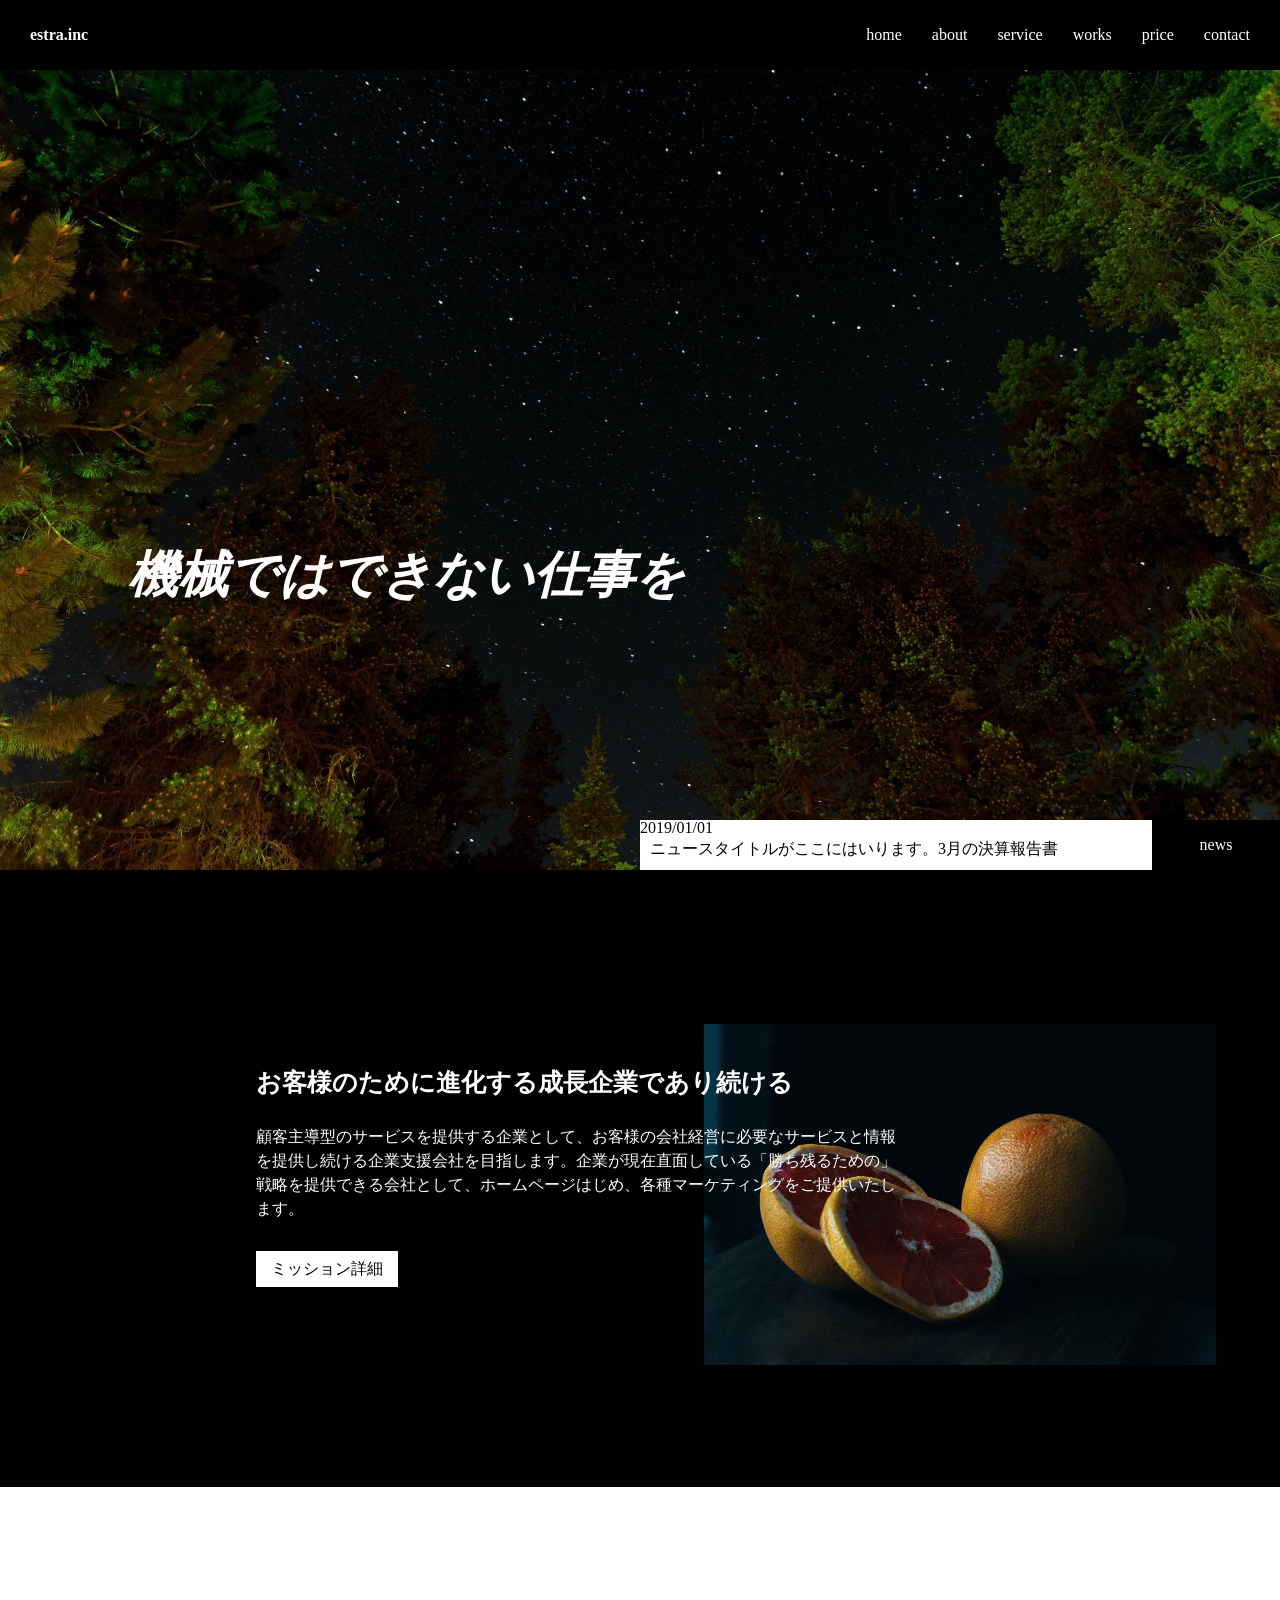
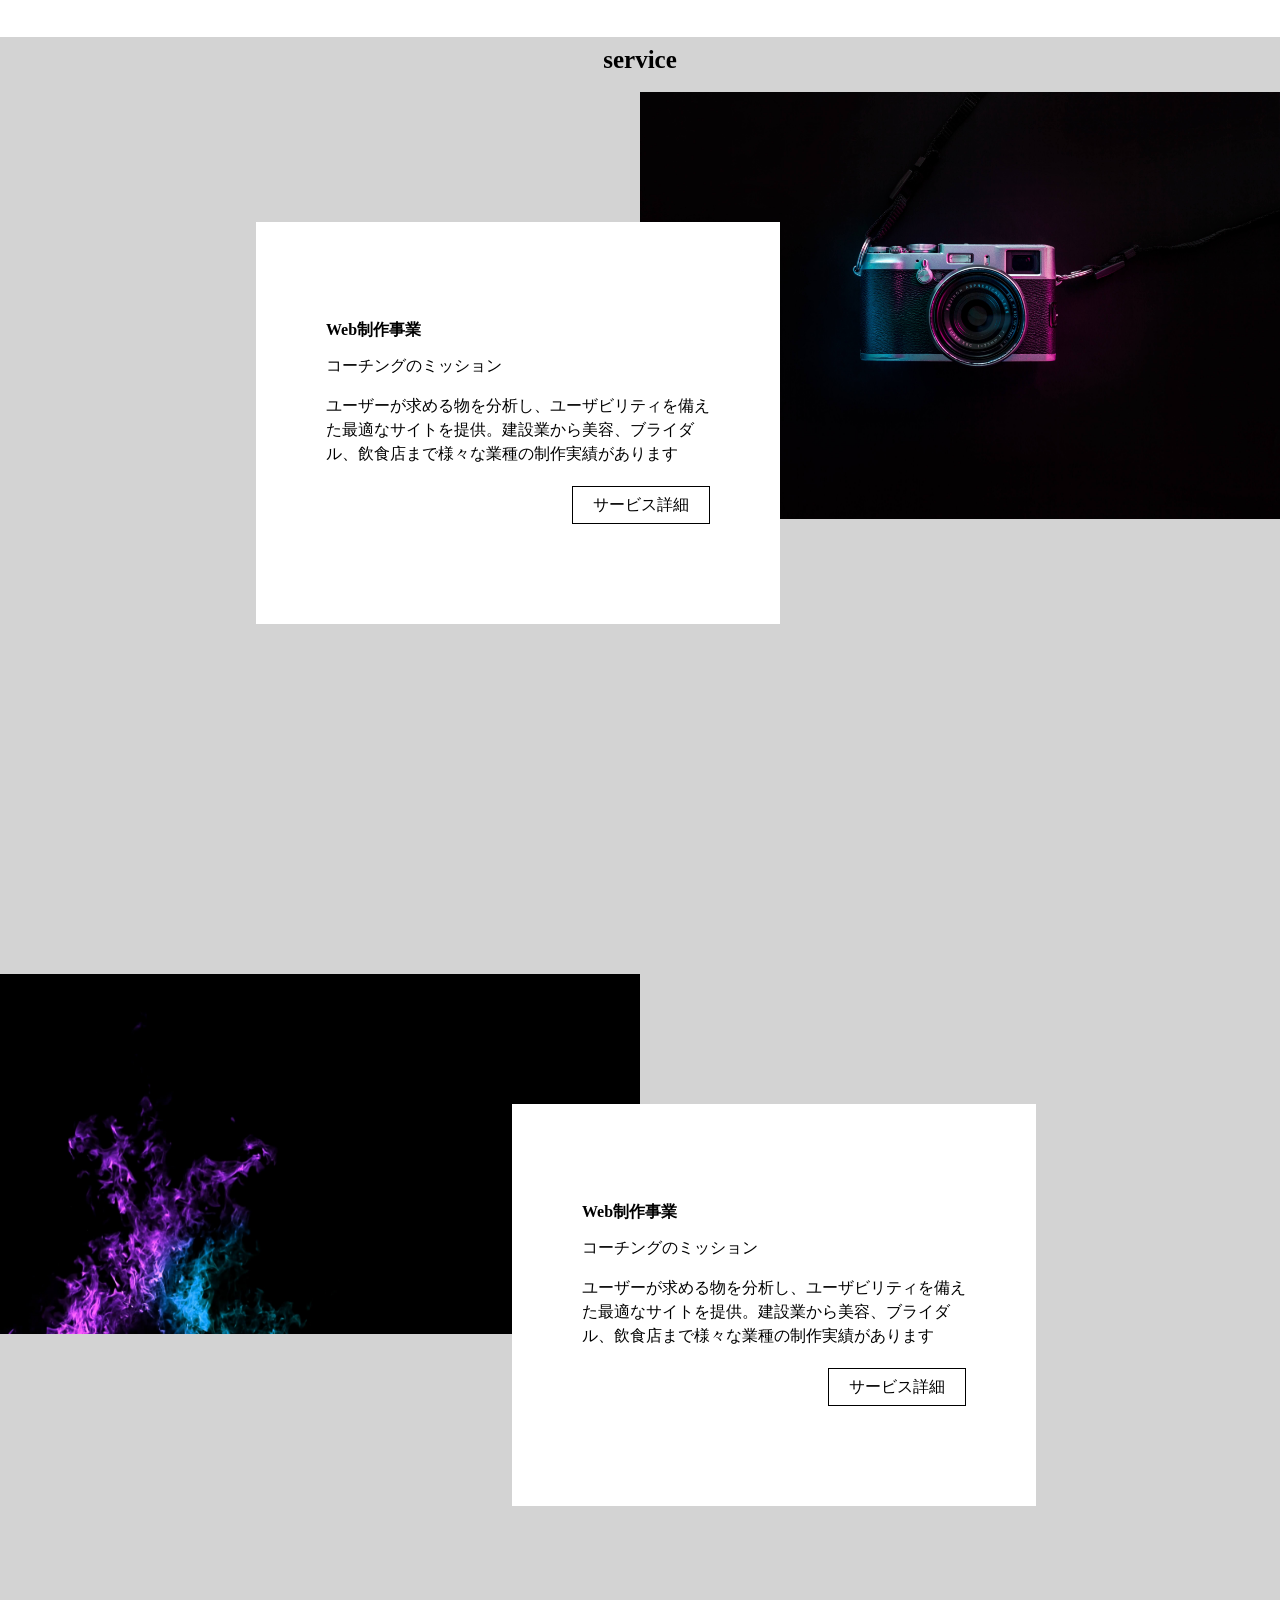
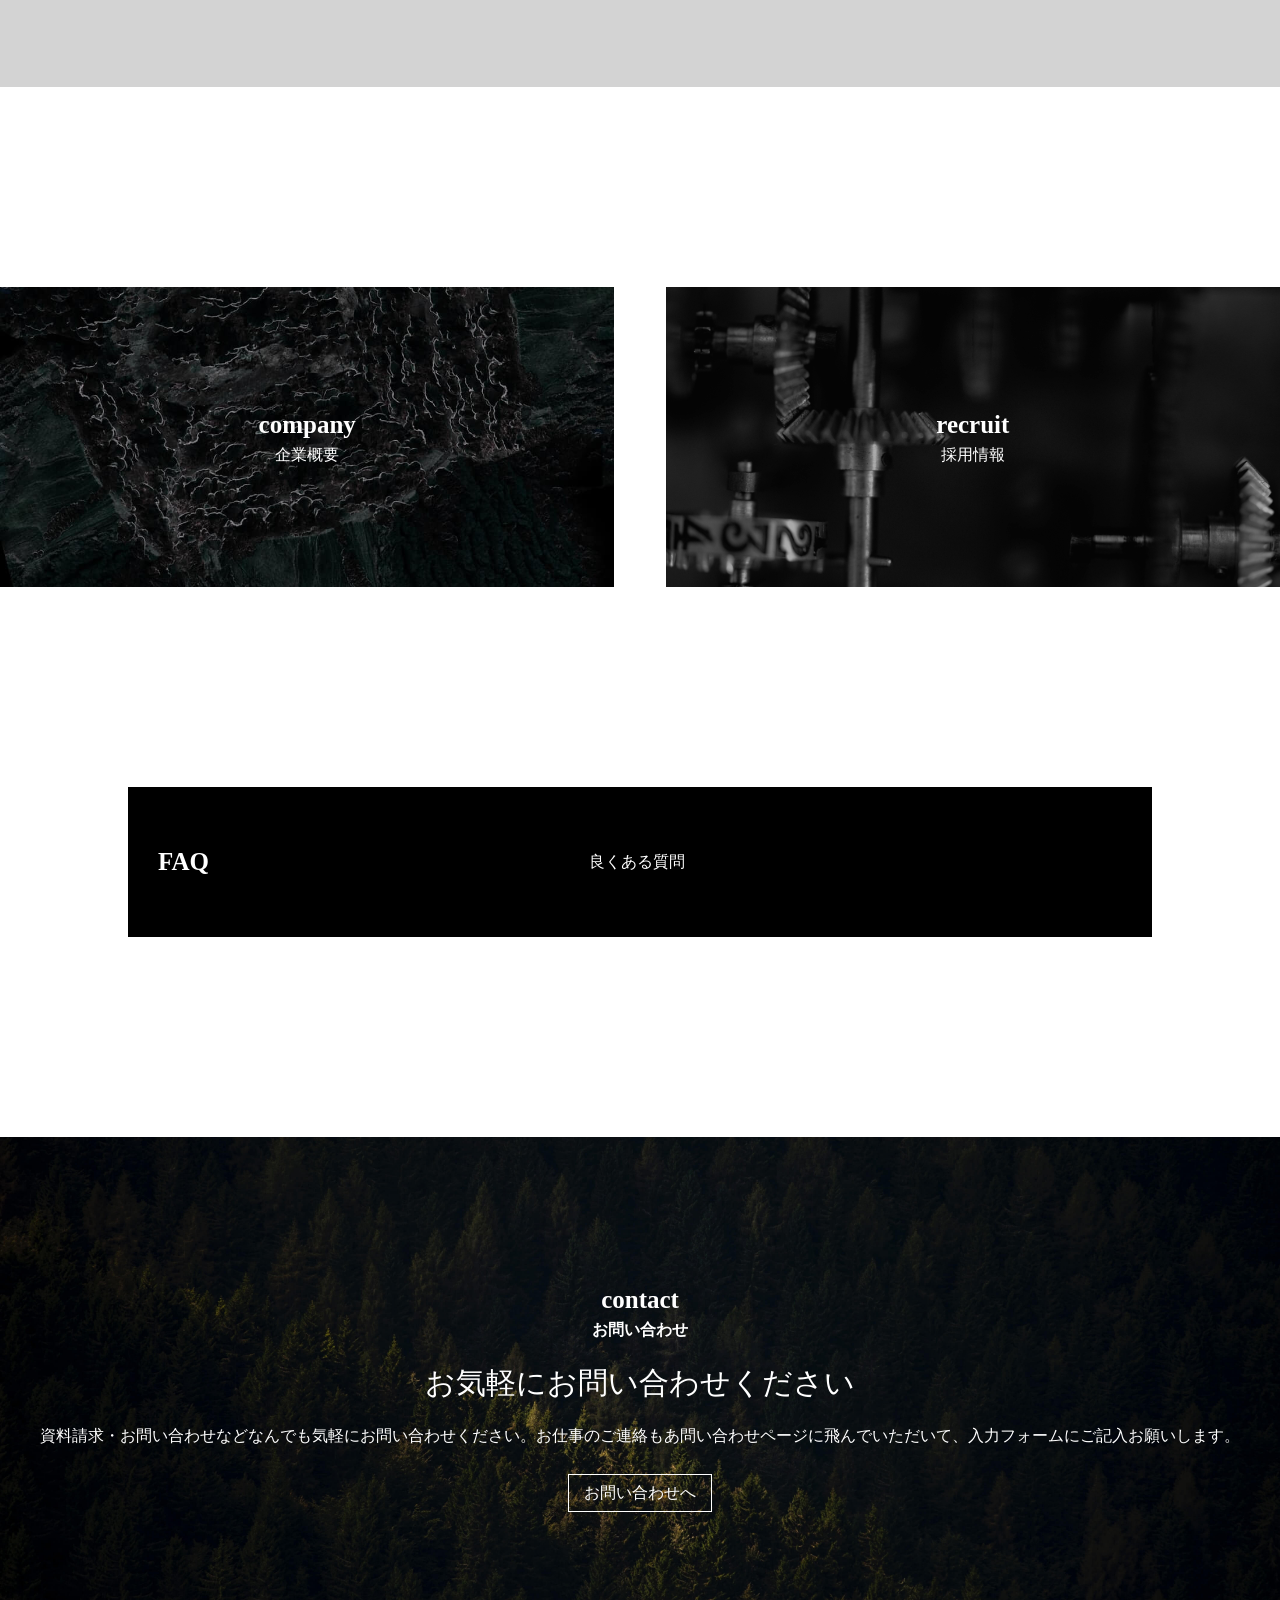
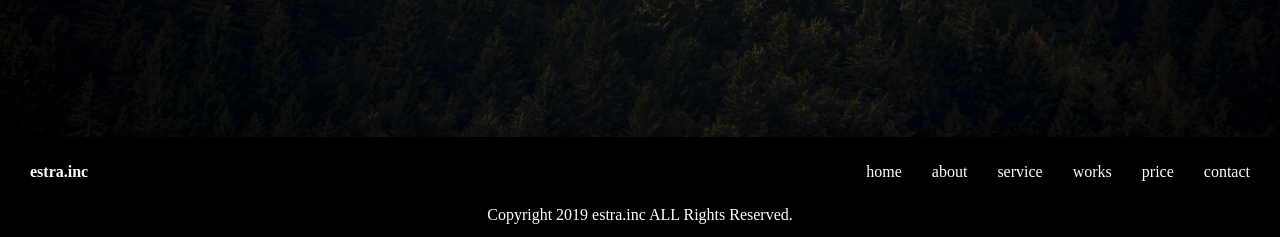
<file: index.html>
<!DOCTYPE html>
<html lang="ja">
<head>
  <meta charset="UTF-8">
  <meta http-equiv="X-UA-Compatible" content="IE=edge">
  <meta name="viewport" content="width=device-width, initial-scale=1.0">
  <title>株式会社estra</title>
  <link rel="stylesheet" href="style.css">
</head>
<body>
  <div class="header">
    <div class="header-wrap">
      <div class="logo">
        <p>estra.inc</p>
      </div>
      <nav>
        <ul>
          <li><a href="#">home</a></li>
          <li><a href="#">about</a></li>
          <li><a href="#">service</a></li>
          <li><a href="#">works</a></li>
          <li><a href="#">price</a></li>
          <li><a href="#">contact</a></li>
        </ul>
      </nav>
    </div>
  </div>

  <div class="eyecatch">
    <h1>機械ではできない仕事を</h1>
    <div class="news">
      <div class="news-left">
        <p>2019/01/01</p>
        <p class="news-title">ニュースタイトルがここにはいります。3月の決算報告書</p>
      </div>
      <div class="news-right">
        <p>news</p>
      </div>
  </div>
  </div>

  <div class="mission-wrapper">
    <div class="message">
      <h2>お客様のために進化する成長企業であり続ける</h2>
      <p>
        顧客主導型のサービスを提供する企業として、お客様の会社経営に必要なサービスと情報を提供し続ける企業支援会社を目指します。企業が現在直面している「勝ち残るための」戦略を提供できる会社として、ホームページはじめ、各種マーケティングをご提供いたします。
      </p>
      <a href="#">ミッション詳細</a>
    </div>
    <img src="img/mission-img.jpg" alt="">
  </div>

  <div class="blank"></div>

  <div class="service-wrapper">
    <h2>service</h2>
    <div class="contents">
      <div class="content-wrap content-wrap1">
        <div class="content">
          <p>Web制作事業</p>
          <p>コーチングのミッション</p>
          <p>ユーザーが求める物を分析し、ユーザビリティを備えた最適なサイトを提供。建設業から美容、ブライダル、飲食店まで様々な業種の制作実績があります</p>
          <div class="service-link">
            <a href="#">サービス詳細</a>
          </div>
        </div>
      </div>
      
      <div class="content-img">
        <img src="img/service2.jpg" alt="">
      </div>

    </div>

    <div class="contents contents2">
      <div class="content-img2">
        <img src="img/service1.jpg" alt="">
      </div>

      <div class="content-wrap content-wrap2">
        <div class="content">
          <p>Web制作事業</p>
          <p>コーチングのミッション</p>
          <p>ユーザーが求める物を分析し、ユーザビリティを備えた最適なサイトを提供。建設業から美容、ブライダル、飲食店まで様々な業種の制作実績があります</p>
          <div class="service-link">
            <a href="#">サービス詳細</a>
          </div>
        </div>
      </div>
    </div>
  </div>

  <div class="info-wrapper">
    <div class="info">
      
      <div class="info-content company">
        <div class="info-p">
          <h2><a href="#">company</a></h2>
          <p><a href="#">企業概要</a></p>
        </div>
        </p>
      </div>
 
      <div class="info-content recruit">
        <div class="info-p">
          <h2><a href="#">recruit</a></h2>
          <p><a href="#">採用情報</a></p>
        </div>
      </div>
  
    </div>
  
    <div class="faq">
        <div class="text-left">
          <p>FAQ</p>
        </div>
        <div class="text-right">
          <p><a href="#">良くある質問</a></p>
        </div>
    </div>
  </div>

  <div class="contact-wrapper">
    <div class="contact-title">
      <h2>contact</h2>
      <p>お問い合わせ</p>
    </div>
    <div class="contact-message">
      <p>お気軽にお問い合わせください</p>
      <p>資料請求・お問い合わせなどなんでも気軽にお問い合わせください。お仕事のご連絡もあ問い合わせページに飛んでいただいて、入力フォームにご記入お願いします。</p>
    </div>
    <a href="#">お問い合わせへ</a>
  </div>

  <div class="header footer">
    <div class="header-wrap">
      <div class="logo">
        <p>estra.inc</p>
      </div>
      <nav>
        <ul>
          <li><a href="#">home</a></li>
          <li><a href="#">about</a></li>
          <li><a href="#">service</a></li>
          <li><a href="#">works</a></li>
          <li><a href="#">price</a></li>
          <li><a href="#">contact</a></li>
        </ul>
      </nav>
    </div>

    <div class="copyright">
      <small>Copyright 2019 estra.inc ALL Rights Reserved.</small>
    </div>
  </div>

</body>
</html>
</file>
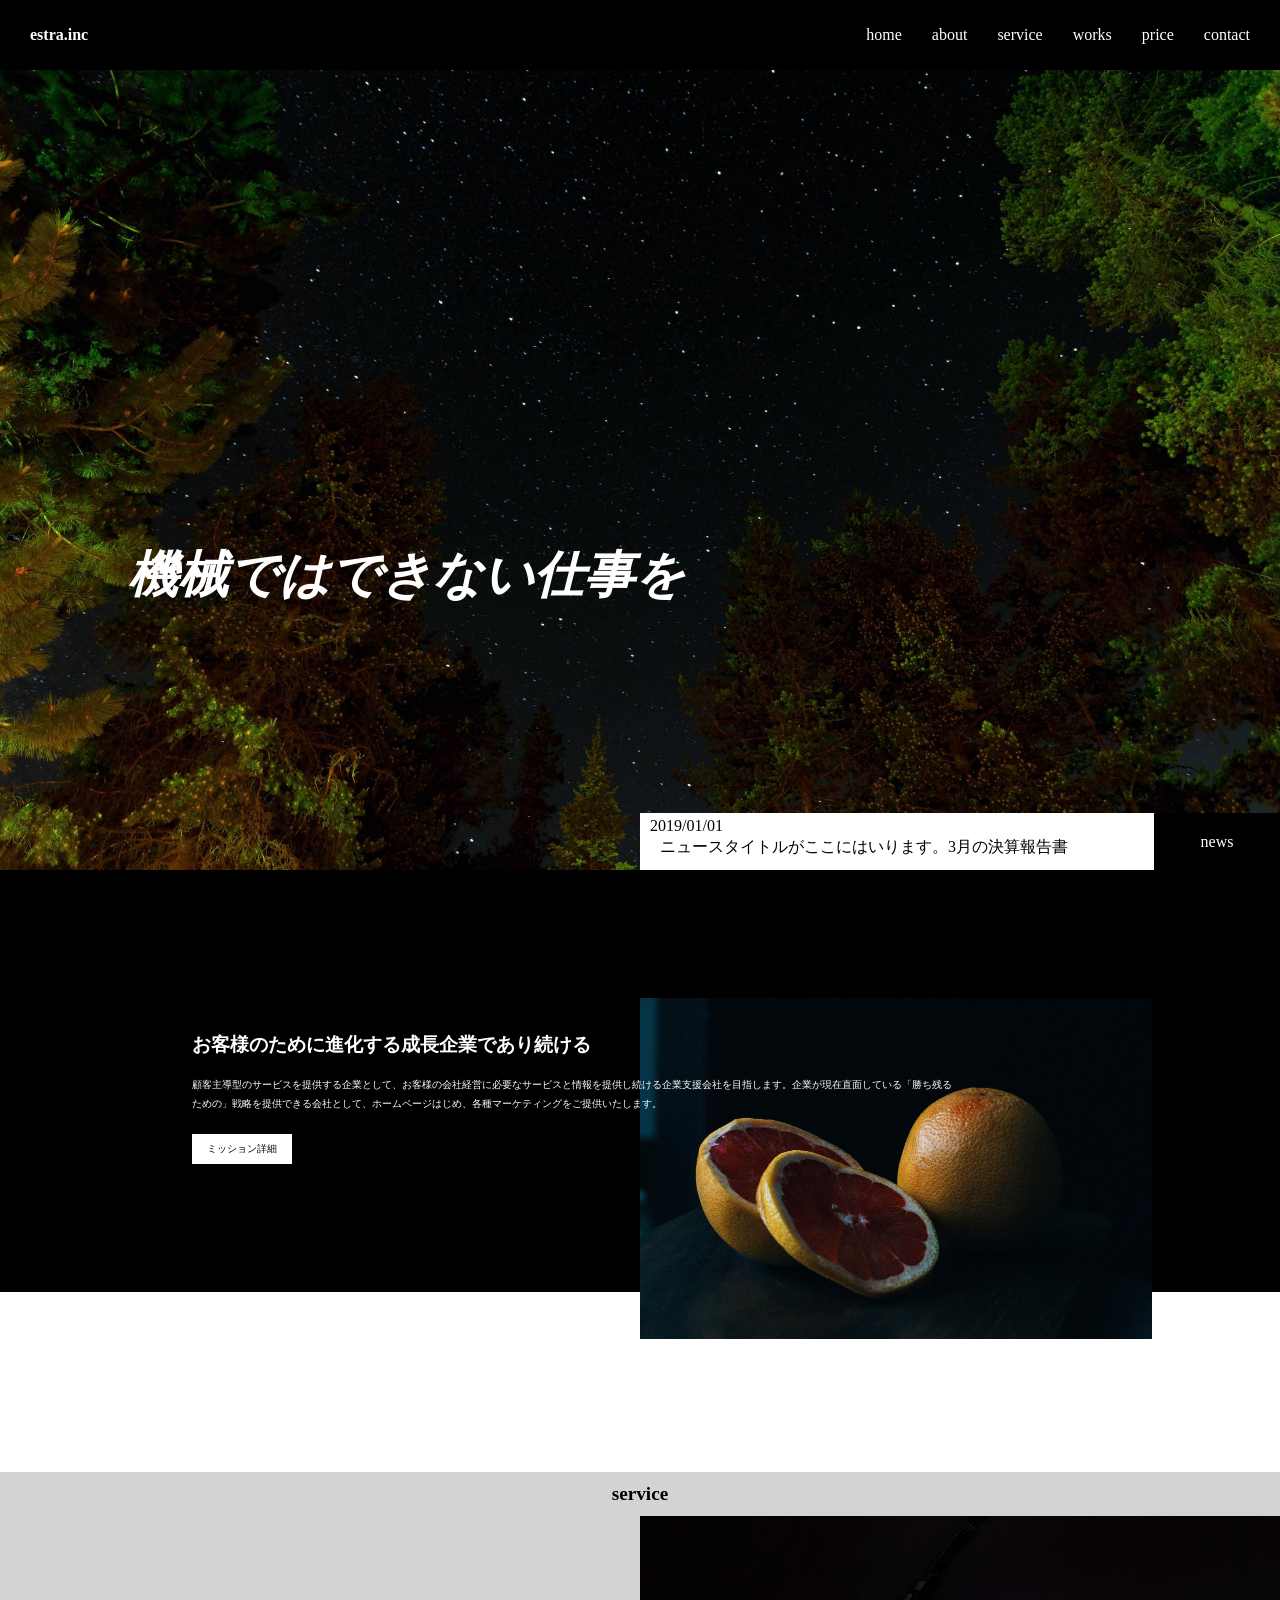
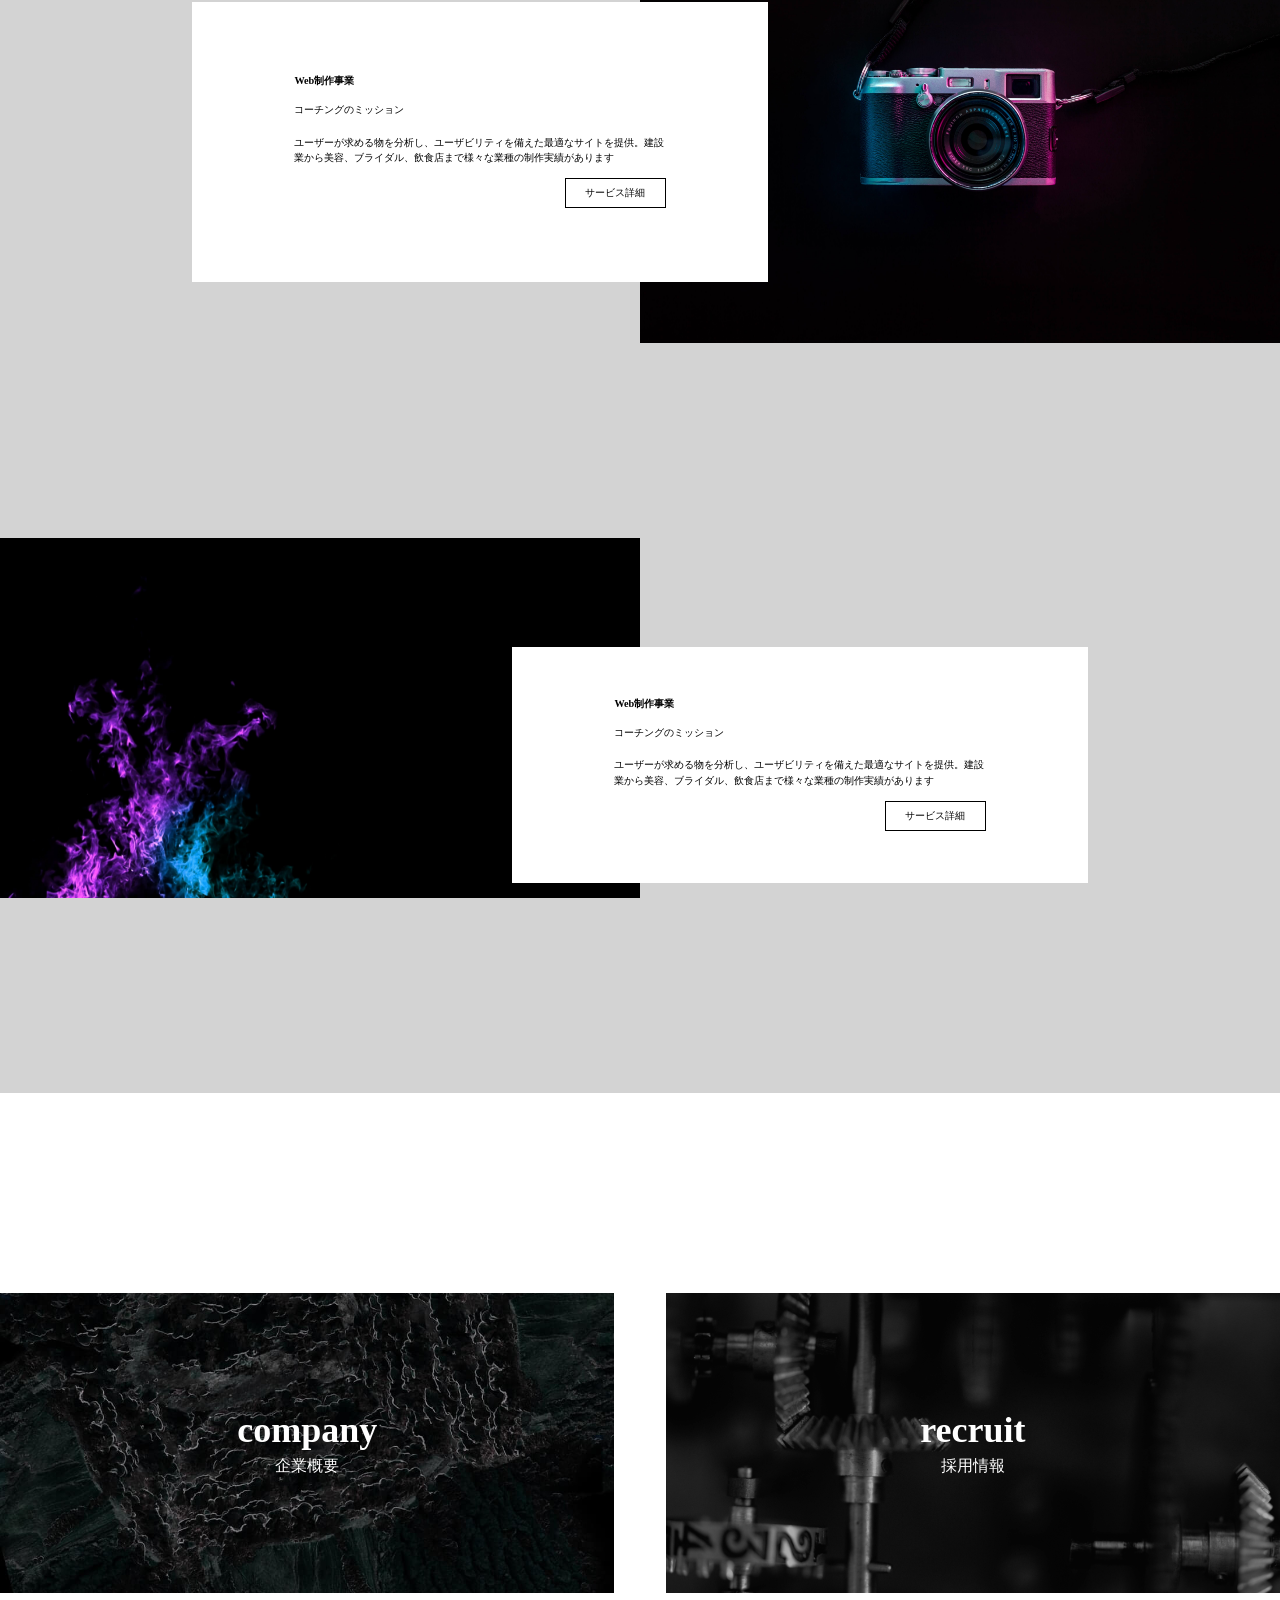
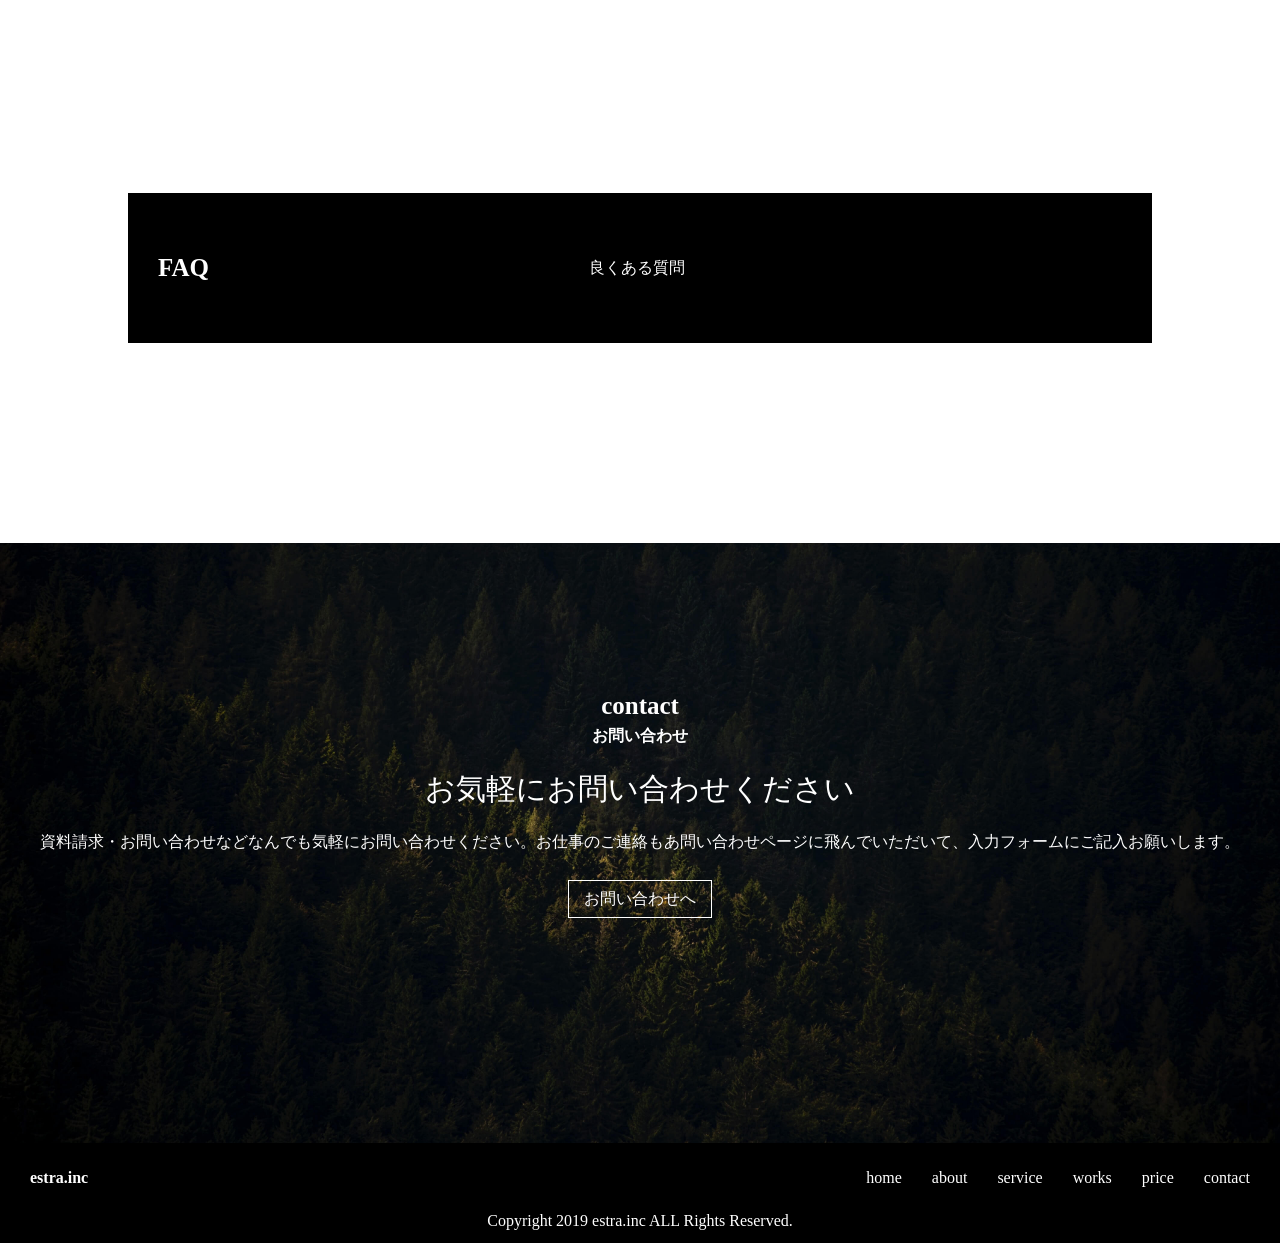
<file: 20210220_Ito/index.html>
<!DOCTYPE html>
<html lang="ja">
<head>
  <meta charset="UTF-8">
  <meta http-equiv="X-UA-Compatible" content="IE=edge">
  <meta name="viewport" content="width=device-width, initial-scale=1.0">
  <title>株式会社estra</title>
  <link rel="stylesheet" href="style.css">
</head>
<body>
  <!-- header -->
  <div class="header">
    <div class="header-wrap">
      <div class="logo">
        <p>estra.inc</p>
      </div>
      <nav>
        <ul>
          <li><a href="#">home</a></li>
          <li><a href="#">about</a></li>
          <li><a href="#">service</a></li>
          <li><a href="#">works</a></li>
          <li><a href="#">price</a></li>
          <li><a href="#">contact</a></li>
        </ul>
      </nav>
    </div>
  </div>
  <!-- header-end -->

  <!-- eyecatch -->
  <div class="eyecatch">
    <h1>機械ではできない仕事を</h1>
    <div class="news">
      <div class="news-left">
        <p>2019/01/01</p>
        <p class="news-title">ニュースタイトルがここにはいります。3月の決算報告書</p>
      </div>
      <div class="news-right">
        <p>news</p>
      </div>
  </div>
  </div>
  <!-- eyecatch-end -->

  <!-- mission -->
  <div class="mission-wrapper">
    <div class="mission-wrap">
      <img src="img/mission-img.jpg" alt="">
      <div class="message">
      <h2>お客様のために進化する成長企業であり続ける</h2>
      <p>
        顧客主導型のサービスを提供する企業として、お客様の会社経営に必要なサービスと情報を提供し続ける企業支援会社を目指します。企業が現在直面している「勝ち残るための」戦略を提供できる会社として、ホームページはじめ、各種マーケティングをご提供いたします。
      </p>
      <a href="#">ミッション詳細</a>
    </div>
    </div>
  </div>
  <!-- mission-end -->

  <div class="blank"></div>

  <!-- service -->
  <div class="service-wrapper">
      <h2>service</h2>
      <div class="contents1">
        <div class="content-img">
          <img src="img/service2.jpg" alt="">
        </div>
        <div class="content-wrap content-wrap1">
            <div class="content">
              <p>Web制作事業</p>
              <p>コーチングのミッション</p>
              <p>ユーザーが求める物を分析し、ユーザビリティを備えた最適なサイトを提供。建設業から美容、ブライダル、飲食店まで様々な業種の制作実績があります</p>
              <div class="service-link">
                <a href="#">サービス詳細</a>
              </div>
            </div>
        </div>
      </div>

    <div class="contents2">
      <div class="content-img2">
        <img src="img/service1.jpg" alt="">
      </div>
      <div class="content-wrap content-wrap2">
        <div class="content">
          <p>Web制作事業</p>
          <p>コーチングのミッション</p>
          <p>ユーザーが求める物を分析し、ユーザビリティを備えた最適なサイトを提供。建設業から美容、ブライダル、飲食店まで様々な業種の制作実績があります</p>
          <div class="service-link">
            <a href="#">サービス詳細</a>
          </div>
        </div>
      </div>
    </div>
  </div>
  <!-- service-end -->

  <!-- info -->
  <div class="info-wrapper">
    <div class="info">
      <div class="info-content company">
        <div class="info-p">
          <h2><a href="#">company</a></h2>
          <p><a href="#">企業概要</a></p>
        </div>
        </p>
      </div>
      <div class="info-content recruit">
        <div class="info-p">
          <h2><a href="#">recruit</a></h2>
          <p><a href="#">採用情報</a></p>
        </div>
      </div>
    </div>
  
    <div class="faq">
        <div class="text-left">
          <p>FAQ</p>
        </div>
        <div class="text-right">
          <p><a href="#">良くある質問</a></p>
        </div>
    </div>
  </div>
  <!-- info-end -->

  <!-- contact -->
  <div class="contact-wrapper">
    <div class="contact-title">
      <h2>contact</h2>
      <p>お問い合わせ</p>
    </div>
    <div class="contact-message">
      <p>お気軽にお問い合わせください</p>
      <p>資料請求・お問い合わせなどなんでも気軽にお問い合わせください。お仕事のご連絡もあ問い合わせページに飛んでいただいて、入力フォームにご記入お願いします。</p>
    </div>
    <a href="#">お問い合わせへ</a>
  </div>
  <!-- contact-end -->

  <!-- footer -->
  <div class="header footer">
    <div class="header-wrap">
      <div class="logo">
        <p>estra.inc</p>
      </div>
      <nav>
        <ul>
          <li><a href="#">home</a></li>
          <li><a href="#">about</a></li>
          <li><a href="#">service</a></li>
          <li><a href="#">works</a></li>
          <li><a href="#">price</a></li>
          <li><a href="#">contact</a></li>
        </ul>
      </nav>
    </div>
    <div class="copyright">
      <small>Copyright 2019 estra.inc ALL Rights Reserved.</small>
    </div>
  </div>
  <!-- footer-end -->
</body>
</html>
</file>
<file: style.css>
/*
html5doctor.com Reset Stylesheet
v1.6.1
Last Updated: 2010-09-17
Author: Richard Clark - http://richclarkdesign.com
Twitter: @rich_clark
*/

html, body, div, span, object, iframe,
h1, h2, h3, h4, h5, h6, p, blockquote, pre,
abbr, address, cite, code,
del, dfn, em, img, ins, kbd, q, samp,
small, strong, sub, sup, var,
b, i,
dl, dt, dd, ol, ul, li,
fieldset, form, label, legend,
table, caption, tbody, tfoot, thead, tr, th, td,
article, aside, canvas, details, figcaption, figure,
footer, header, hgroup, menu, nav, section, summary,
time, mark, audio, video {
    margin:0;
    padding:0;
    border:0;
    outline:0;
    font-size:100%;
    vertical-align:baseline;
    background:transparent;
}

body {
    line-height:1;
}

article,aside,details,figcaption,figure,
footer,header,hgroup,menu,nav,section {
    display:block;
}

nav ul {
    list-style:none;
}

blockquote, q {
    quotes:none;
}

blockquote:before, blockquote:after,
q:before, q:after {
    content:'';
    content:none;
}

a {
    margin:0;
    padding:0;
    font-size:100%;
    vertical-align:baseline;
    background:transparent;
}

/* change colours to suit your needs */
ins {
    background-color:#ff9;
    color:#000;
    text-decoration:none;
}

/* change colours to suit your needs */
mark {
    background-color:#ff9;
    color:#000;
    font-style:italic;
    font-weight:bold;
}

del {
    text-decoration: line-through;
}

abbr[title], dfn[title] {
    border-bottom:1px dotted;
    cursor:help;
}

table {
    border-collapse:collapse;
    border-spacing:0;
}

/* change border colour to suit your needs */
hr {
    display:block;
    height:1px;
    border:0;  
    border-top:1px solid #cccccc;
    margin:1em 0;
    padding:0;
}

input, select {
    vertical-align:middle;
}



/* ここから */

/* p {
  font-size: 14px;
} */
a {
  text-decoration: none;
}

.header {
  background-color: black;
  color: white;
}

.header-wrap {
  display: flex;
  justify-content: space-between;
  align-items: center;
  height: 70px;  
}


.logo p {
  padding-left: 30px;
  font-weight: bold;
}

.header ul {
  display: flex;
}

.header li {
  padding-right: 30px;
}

.header a {
  color: inherit;
  text-decoration: none;
}


.eyecatch {
  background-image: url(img/eyecatch.jpg);
  background-size: cover;
  background-position: center;
  height: 800px;
  position: relative;
}

.eyecatch h1 {
  color: white;
  font-size: 50px;
  font-style: italic;
  position: absolute;
  top: 60%;
  left: 10%;
}


.news {
  display: flex;
  width: 50%;
  height: 50px;
  position: absolute;
  bottom: 0px;
  right: 0px;
  z-index: 10;
}

.news-left {
  width: 80%;
  background-color: white;
}

.news-title {
  padding: 5px 0 0 10px;
}

.news-right {
  width: 20%;
  background-color: black;
  color: white;
}

.news-right p {
  line-height: 50px;
  text-align: center;
}


.mission-wrapper {
  background-color: black;
  color: white;
  position: relative;
}

.message {
  text-align: left;
  width: 60%;
  margin: 0 auto;
  padding: 200px 0 200px 0;
  position: relative;
  z-index: 2;
}

.message h2 {
  font-size: 25px;
}

.message p {
  width: 85%;
  padding-top: 30px;
  line-height: 1.5em;
  z-index: 2;

}

.message a {
  display: inline-block;
  margin-top: 30px;
  color: black;
  background-color: white;
  padding: 10px 15px;
}

.mission-wrapper img {
  width: 40%;
  position: absolute;
  top: 25%;
  right: 5%;
  z-index: 1;
}


.blank {
  height: 150px;
}


.service-wrapper {
  background-color: lightgray;
}

.service-wrapper h2 {
  font-size: 25px;
  padding-top: 10px;
  text-align: center;
}

.contents {
  margin-top: 20px;
  padding-bottom: 350px;
  position: relative;
}

.content-wrap {
  position:relative;
  z-index: 2;
  width: 60%;
}

.content-wrap1 {
  margin: 0 auto;
  padding-top: 130px;
}

.content {
  background-color: white;
  width: 50%;
  padding: 100px 70px;
}

.content p:first-of-type{
  font-weight: bold;
}

.content p:nth-child(n+2){
  padding-top: 20px;
}

.content p:nth-child(3) {
  line-height: 1.5em;
}

.service-link {
  text-align: right;
}

.content a {
  display: inline-block;
  border: 1px solid black;
  color:black;
  margin-top: 20px;
  padding: 10px 20px;
  text-align: right;
}

.content-img {
  width: 50%;
  position: absolute;
  top: 0;
  right: 0;
  z-index: 1;
}

.content-img img {
  width: 100%;
}

.content-img2 {
  width: 50%;
}

.content-img2 img {
  width: 100%;
}

.contents2 {
  margin-top: 0;
}

.contents2 {
  position: relative;
}

.content-wrap2 {
  position: absolute;
  top: 130px;
  right: 0;
}


.info-wrapper {
  padding-top: 200px;
}

.info {
  display: flex;
  justify-content: space-between;
}

.info-content {
  background-size: cover;
  background-position: center;
  width: 48%;
  height: 300px;
  color: white;
  position: relative;
}

.company {
  background-image: url(img/company.jpeg);
}

.recruit {
  background-image: url(img/recruit.jpg); 
}

.info-p {
  position: absolute;
  top: 50%; 
  left: 50%;  
  transform: translateY(-50%) translateX(-50%);
  text-align: center; 
}

.info-p h2 {
  font-size: 25px;
  padding-bottom: 10px;
}

.info-p a {
  color: inherit;
}

.faq {
  background-color: black;
  color: white;
  width: 80%;
  margin: 0 auto;
  margin-top: 200px;
  margin-bottom: 200px;
  height: 150px;
  display: flex;
  align-items: center;
}

.text-left {
  width: 45%;
}

.text-right {
  width: 55%;
}

.text-right a {
  color: white;
}

.text-left p {
  padding-left: 30px;
  font-weight: bold;
  font-size: 25px;
}

.contact-wrapper {
  background-image: url(img/contact-bg.jpg);
  background-size: cover;
  background-position: center;
  height: 600px;
  color: white;
  text-align: center;
}

.contact-title h2 {
  font-size: 25px;
  padding-top: 150px;
  padding-bottom: 10px;
}

.contact-title p {
  font-weight: bold;
}

.contact-message p:first-of-type {
  font-size: 30px;
  padding: 30px 0 30px 0;
}


.contact-wrapper a {
  display: inline-block;
  color: inherit;
  border: 1px solid white;
  padding: 10px 15px;
  margin-top: 30px;
}

.footer {
  height: 100px;
}

.copyright {
  text-align: center;
}
</file>
<file: 20210220_Ito/style.css>
/*
html5doctor.com Reset Stylesheet
v1.6.1
Last Updated: 2010-09-17
Author: Richard Clark - http://richclarkdesign.com
Twitter: @rich_clark
*/

html, body, div, span, object, iframe,
h1, h2, h3, h4, h5, h6, p, blockquote, pre,
abbr, address, cite, code,
del, dfn, em, img, ins, kbd, q, samp,
small, strong, sub, sup, var,
b, i,
dl, dt, dd, ol, ul, li,
fieldset, form, label, legend,
table, caption, tbody, tfoot, thead, tr, th, td,
article, aside, canvas, details, figcaption, figure,
footer, header, hgroup, menu, nav, section, summary,
time, mark, audio, video {
    margin:0;
    padding:0;
    border:0;
    outline:0;
    font-size:100%;
    vertical-align:baseline;
    background:transparent;
}

body {
    line-height:1;
}

article,aside,details,figcaption,figure,
footer,header,hgroup,menu,nav,section {
    display:block;
}

nav ul {
    list-style:none;
}

blockquote, q {
    quotes:none;
}

blockquote:before, blockquote:after,
q:before, q:after {
    content:'';
    content:none;
}

a {
    margin:0;
    padding:0;
    font-size:100%;
    vertical-align:baseline;
    background:transparent;
}

/* change colours to suit your needs */
ins {
    background-color:#ff9;
    color:#000;
    text-decoration:none;
}

/* change colours to suit your needs */
mark {
    background-color:#ff9;
    color:#000;
    font-style:italic;
    font-weight:bold;
}

del {
    text-decoration: line-through;
}

abbr[title], dfn[title] {
    border-bottom:1px dotted;
    cursor:help;
}

table {
    border-collapse:collapse;
    border-spacing:0;
}

/* change border colour to suit your needs */
hr {
    display:block;
    height:1px;
    border:0;  
    border-top:1px solid #cccccc;
    margin:1em 0;
    padding:0;
}

input, select {
    vertical-align:middle;
}



/* ここから */

a {
  text-decoration: none;
}

/* header */
.header {
  background-color: black;
  color: white;
}

.header-wrap {
  display: flex;
  justify-content: space-between;
  align-items: center;
  height: 70px;  
}

.logo p {
  padding-left: 30px;
  font-weight: bold;
}

.header ul {
  display: flex;
}

.header li {
  padding-right: 30px;
}

.header a {
  color: inherit;
  text-decoration: none;
}
/* header-end */


/* eyecatch */
.eyecatch {
  background-image: url(img/eyecatch.jpg);
  background-size: cover;
  background-position: center;
  height: 800px;
  position: relative;
}

.eyecatch h1 {
  color: white;
  font-size: 50px;
  font-style: italic;
  position: absolute;
  top: 60%;
  left: 10%;
}

.news {
  display: flex;
  width: 50%;
  position: absolute;
  bottom: 0px;
  right: 0px;
  z-index: 10;
  
}

.news-left {
  width: 80%;
  background-color: white;
  padding: 5px 0 15px 10px;
}

.news-title {
  padding: 5px 0 0 10px;
}

.news-right {
  width: 20%;
  background-color: black;
  color: white;
  position: relative;
}

.news-right p {
  text-align: center;
  position: absolute;
  top: 50%;
  left: 50%;
  transform: translateY(-50%) translateX(-50%);
}
/* eyecatch */

/* mission */
html, body {
  height: 100%;
}

.mission-wrapper {
  color: white;
  background-color: black;
  height: 33vw;
}

.mission-wrap {
  padding-top: 10vw;
  text-align:right;
  position: relative;
}

.message {
  text-align: left;
  position: absolute;
  top: 35%;
  left: 15%;
}

.message h2 {
  font-size: 1.5vw;
  position: relative;
  z-index: inherit;

}

.message p {
  font-size: 0.8vw;
  width: 70%;
  padding-top: 1.6vw;
  line-height: 1.5vw;
}

.message a {
  font-size: 0.8vw;
  display: inline-block;
  margin-top: 1.6vw;
  color: black;
  background-color: white;
  padding: 10px 15px;
}

.mission-wrap img {
  width: 40vw;
  padding-right: 10%;
}
/* mission-end */

.blank {
  height: 14vw;
}

/* service */
.service-wrapper {
  background-color: lightgray;
  padding-bottom: 15vw;
}

.service-wrapper h2 {
  font-size: 1.5vw;
  padding-top: 1vw;
  text-align: center;
}

.contents1 {
  margin-top: 1vw;
  margin-bottom: 15vw;
  position: relative;
}

.content-img{
  text-align: right;
}

.content-img img {
  width: 50%;
}

.content-wrap {
  background-color: white;
  width: 45%;
  height: 65%;
  display: table;
}

.content-wrap1 {
  position: absolute;
  top: 20%;
  left: 15%;
}

.content {
  padding: 0 8vw;
  display: table-cell;
  vertical-align: middle;
}

.content p, .content a {
  font-size: 0.8vw;
}

.content p:first-of-type{
  font-weight: bold;
}

.content p:nth-child(n+2){
  padding-top: 1.5vw;
}

.content p:nth-child(3) {
  line-height: 1.2vw;
}

.service-link {
  text-align: right;
}

.content a {
  display: inline-block;
  border: 1px solid black;
  color:black;
  margin-top: 1vw;
  padding: 0.7vw 1.5vw;
}

.content-img2 img {
  width: 50%;
}

.contents2 {
  margin-top: 0;
  position: relative;
}

.content-wrap2 {
  position: absolute;
  top: 30%;
  left: 40%;
}
/* service-end */

/* info */
.info-wrapper {
  padding-top: 200px;
}

.info {
  display: flex;
  justify-content: space-between;
}

.info-content {
  background-size: cover;
  background-position: center;
  width: 48%;
  height: 300px;
  color: white;
  position: relative;
}

.company {
  background-image: url(img/company.jpeg);
}

.recruit {
  background-image: url(img/recruit.jpg); 
}

.info-p {
  position: absolute;
  top: 50%; 
  left: 50%;  
  transform: translateY(-50%) translateX(-50%);
  text-align: center; 
}

.info-p h2 {
  font-size: 36px;
  padding-bottom: 10px;
}

.info-p a {
  color: inherit;
}

.faq {
  background-color: black;
  color: white;
  width: 80%;
  margin: 0 auto;
  margin-top: 200px;
  margin-bottom: 200px;
  height: 150px;
  display: flex;
  align-items: center;
}

.text-left {
  width: 45%;
}

.text-right {
  width: 55%;
}

.text-right a {
  color: white;
}

.text-left p {
  padding-left: 30px;
  font-weight: bold;
  font-size: 25px;
}
/* info-end */

/* contact */
.contact-wrapper {
  background-image: url(img/contact-bg.jpg);
  background-size: cover;
  background-position: center;
  height: 600px;
  color: white;
  text-align: center;
}

.contact-title h2 {
  font-size: 25px;
  padding-top: 150px;
  padding-bottom: 10px;
}

.contact-title p {
  font-weight: bold;
}

.contact-message p:first-of-type {
  font-size: 30px;
  padding: 30px 0 30px 0;
}

.contact-wrapper a {
  display: inline-block;
  color: inherit;
  border: 1px solid white;
  padding: 10px 15px;
  margin-top: 30px;
}
/* contact-end */

/* footer */
.footer {
  height: 100px;
}

.copyright {
  text-align: center;
}
/* footer-end */
</file>
